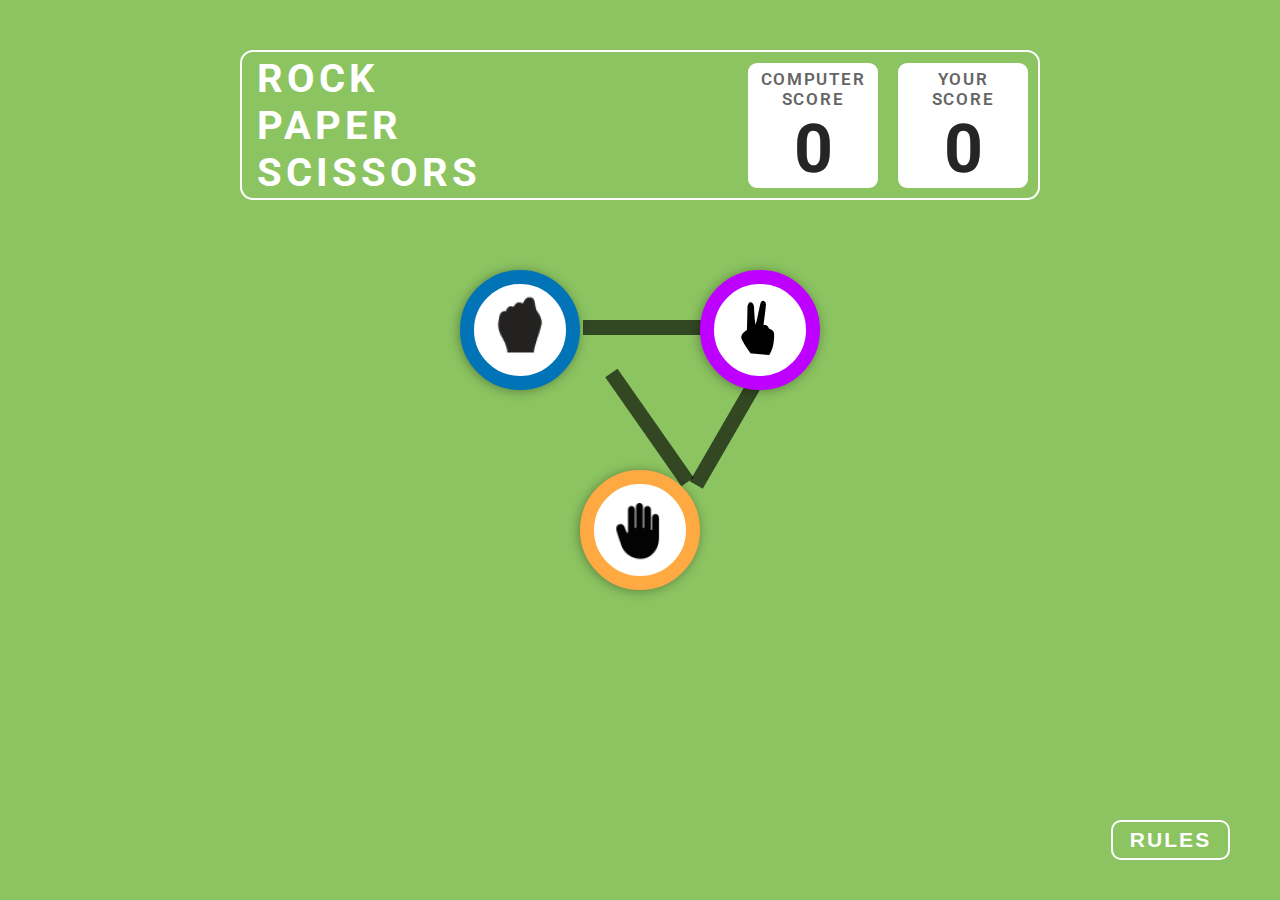
<file: index.html>
<!DOCTYPE html>
<html lang="en">

<head>
    <meta charset="UTF-8">
    <meta name="viewport" content="width=device-width, initial-scale=1.0">
    <title>Rock|Paper|Scissors</title>
    <link rel="stylesheet" href="style.css">
</head>

<body>
    <div class="main">
        <div class="scorebox">
            <div class="title">
                <h1>ROCK</h1>
                <h1>PAPER</h1>
                <h1>SCISSORS</h1>
            </div>
            <div class="wrapper">
                <div class="pc score">
                    <p>COMPUTER SCORE</p>
                    <h2>0</h2>
                </div>
                <div class="user score">
                    <p>YOUR <br> SCORE</p>
                    <h2>0</h2>
                </div>
            </div>
        </div>

        <div class="play">

            <div class="row1">
                <div class="rock hand">
                    <img src="assets/rock.png" alt="rock" onclick="userChoice('rock')">
                </div>
                <div class="scissors hand">
                    <img src="assets/scissors.png" alt="scissors" onclick="userChoice('scissors')">
                </div>
            </div>
            <div class="row2">
                <div class="paper hand">
                    <img src="assets/paper.png" alt="paper" onclick="userChoice('paper')">
                </div>
            </div>
            <img src="assets/Line 1.png" id="line1">
            <img src="assets/Line 1.png" id="line2">
            <img src="assets/Line 1.png" id="line3">


        </div>

        <div class="resultbox">
            <div class="userbox">
                <p style="margin-bottom: 30px">YOU PICKED</p>
                <div id="highlight1">
                <img id="userPicked" src="assets/paper.png" >
                </div>
            </div>

            <div class="decision">
                <p class="result1">YOU WIN</p>
                <p class="result2">AGAINST PC</p>
                <button onclick="restart()">Play agian</button>
            </div>

            <div class="computerbox">
                <p style="margin-bottom: 30px">PC PICKED</p>
                <div id="highlight2">
                <img id="pcPicked" src="assets/paper.png">
            </div>
            </div>

        </div>
    </div>

    <div class="buttons">
        <button class="rule" onclick="showRules()">RULES</button>
        <button class="next"><a href="win.html">NEXT</a></button>
    </div>
    <div class="rules">
        <div class="rulesbox">
            <p>Game Rules</p>
            <ul>
                <li><span>Rock beats scissors, scissors beat paper, and paper beats rock.</span></li>
                <li><span>Agree ahead of time whether you’ll count off “rock, paper, scissors, shoot” or just
                        “rock, paper, scissors.”</span></li>
                <li><span>Use rock, paper, scissors to settle minor decisions or simply play to pass the
                        time</span></li>
                <li><span>If both players lay down the same hand, each player lays down another hand </span>
                </li>
            </ul>
        </div>
        <div class="cross" onclick="closeRules()">X</div>
    </div>


    <script src="index.js"></script>
</body>

</html>
</file>
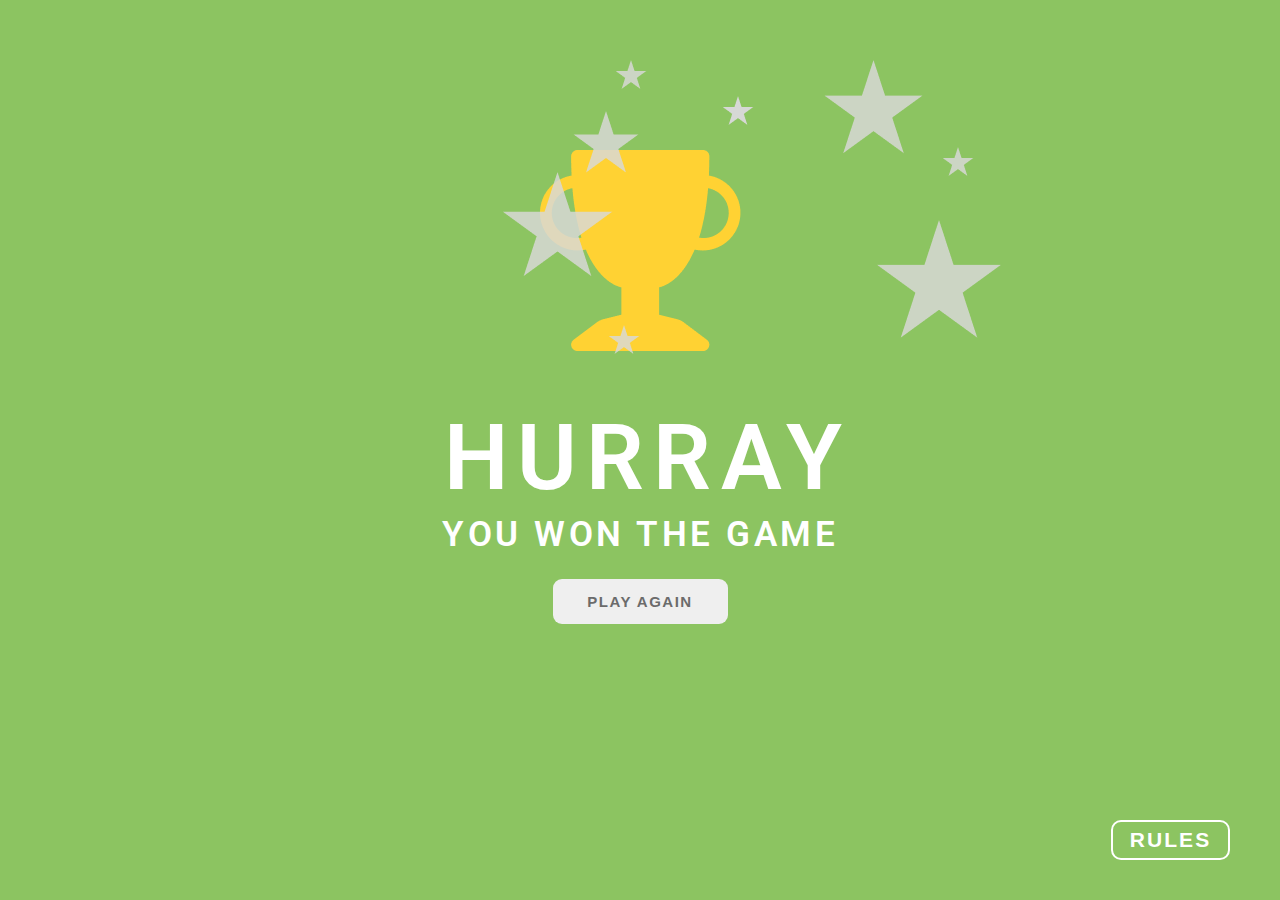
<file: win.html>
<!DOCTYPE html>
<html lang="en">

<head>
    <meta charset="UTF-8">
    <meta name="viewport" content="width=device-width, initial-scale=1.0">
    <title>Rock|Paper|Scissors</title>
    <link rel="stylesheet" href="style.css">


</head>

<body>
    <div class="main2">
        <img class="stars" src="assets/stars.png">
        <img class="trophy" src="assets/trophy.png">

        <h1>HURRAY</h1>
        <h2>YOU WON THE GAME</h2>
        <div class="decision playAgain">
            <button><a href="index.html">PLAY AGAIN</a> </button>
        </div>
        <div class="buttons">
            <button class="rule" onclick="showRules()">RULES</button>
        </div>
        <div class="rules">
            <div class="rulesbox">
                <p>Game Rules</p>
                <ul>
                    <li><span>Rock beats scissors, scissors beat paper, and paper beats rock.</span></li>
                    <li><span>Agree ahead of time whether you’ll count off “rock, paper, scissors, shoot” or just
                            “rock, paper, scissors.”</span></li>
                    <li><span>Use rock, paper, scissors to settle minor decisions or simply play to pass the
                            time</span></li>
                    <li><span>If both players lay down the same hand, each player lays down another hand </span>
                    </li>
                </ul>
            </div>
            <div class="cross" onclick="closeRules()">X</div>
        </div>
    </div>

    <script>
        const showRules = () => {
            document.querySelector(".rules").style.display = "flex";
        }

        const closeRules = () => {
            document.querySelector(".rules").style.display = "none";
        }
    </script>
</body>

</html>
</file>
<file: style.css>
@import url('https://fonts.googleapis.com/css2?family=Roboto&display=swap');

* {
  padding: 0px;
  margin: 0px;
  box-sizing: border-box;
}

body {
  height: 100%;
  width: 100%;
  background-color: #8CC461;
  font-family: 'Roboto', sans-serif;
}

.scorebox {
  height: 150px;
  width: 800px;
  border: 2px solid #FFFFFF;
  margin: auto;
  margin-top: 50px;
  border-radius: 13px;
  display: flex;
  justify-content: space-between;
  align-items: center;
  position: relative;
}

.wrapper {
  display: flex;
}


h1 {

  font-size: 40px;
  letter-spacing: 0.1em;
  text-align: left;
  color: #FFFFFF;
  padding-left: 15px;
}

.score {
  width: 130px;
  height: 125px;
  border-radius: 9px;
  background-color: #FFFFFF;
  margin: 10px;
}

.wrapper p {
  font-size: 17px;
  font-weight: 600;
  letter-spacing: 0.1em;
  text-align: center;
  color: #656565;
  padding-top: 6px;
}

h2 {
  font-size: 68px;
  text-align: center;
  color: #252525;
}

.row1 {
  display: flex;
  z-index: 0;
  justify-content: space-around;
  width: 480px;
  margin: auto;
}

.row2 {
  display: flex;
  justify-content: center;
  padding-top: 80px;
}

.play {
  padding: 70px;
}


.hand {
  background-color: #FFFFFF;
  height: 120px;
  width: 120px;
  border-radius: 50%;
  text-align: center;
  box-shadow: 3px 0px 21px 1px #00000033 inset;
  box-shadow: -1px 1px 11px 0px #00000059;
  cursor: pointer;
}

.hand2 {
  height: 150px;
  width: 150px;
}

.rock {
  border: 14px solid #0074B6;
  padding-top: 10px;
}

.scissors {
  border: 14px solid #BD00FF;
  padding-top: 15px;

}

.paper {
  border: 14px solid #FFA943;
  padding-top: 10px;
}

.buttons {
  display: flex;
  position: absolute;
  right: 50px;
  bottom: 40px;

}

.rule,
.next {
  width: 119px;
  height: 40px;
  border-radius: 10px;
  border: 2px solid #FFFFFF;
  font-size: 21px;
  font-weight: 600;
  letter-spacing: 0.1em;
  background-color: #8CC461;
  color: #FFFFFF;
  text-align: center;
  cursor: pointer;
}

.next {
  display: none;
  margin-left: 40px;
  padding-left: 25px;
  padding-top: 5px;

}

.rules {
  width: 303px;
  height: 367px;
  position: absolute;
  bottom: 60px;
  right: 50px;
  display: none;
}

.rulesbox {
  width: 278px;
  height: 325px;
  border-radius: 13px;
  border: 7px;
  background: linear-gradient(0deg, #004429, #004429),
    linear-gradient(0deg, #FFFFFF, #FFFFFF);
  border: 7px solid #FFFFFF;

}

.cross {
  width: 50px;
  height: 50px;
  border: 5px;
  background: linear-gradient(0deg, #FF0000, #FF0000),
    linear-gradient(0deg, #FFFFFF, #FFFFFF);
  border: 5px solid #FFFFFF;
  border-radius: 50%;
  font-size: 35px;
  font-weight: 400;
  text-align: center;
  color: #FFFFFF;
  position: absolute;
  top: -30px;
  right: 0px;
  cursor: pointer;
}

.rulesbox p {
  font-size: 29px;
  font-weight: 500;
  line-height: 34px;
  letter-spacing: 0em;
  text-align: center;
  color: #FFFFFF;
  padding: 10px;
}

ul {
  padding-left: 30px;
}

li {
  list-style: square;
  font-size: 20px;
  font-weight: 400;
  line-height: 15px;
  text-align: left;
  color: #FFD600;
  padding: 5px;
}

li span {
  color: #FFFFFF;
  font-size: 14px;
}

/* li:before {
  list-style-type: square;
  color: #FFD600; 
} */


#line1,
#line2,
#line3 {
  z-index: -1;
}

#line1 {
  position: relative;
  top: -270px;
  left: 45%;
}


#line3 {
  transform: rotate(55deg);
  position: relative;
  top: -170px;
  left: 21%;
}

#line2 {
  transform: rotate(120deg);
  position: relative;
  top: -170px;
  left: 40%;
}

.resultbox {
  width: 800px;
  margin: 100px auto;
  display: none;
  justify-content: center;
}

.resultbox>div {
  width: auto;
  padding: 0 45px;
}

.resultbox img {
  padding: 15px;
}

.resultbox p {
  font-size: 17px;
  line-height: 20px;
  letter-spacing: 0.1em;
  text-align: center;
  color: #ffffff;
}

.decision {
  display: flex;
  flex-direction: column;
  align-items: center;
  justify-content: center;
}

.decision p {
  font-size: 39px;
  font-weight: 800;
  line-height: 46px;
  letter-spacing: 0.1em;
  text-align: center;
  color: #FFFFFF;

}

.decision p:nth-child(2) {
  font-size: 25px;
  font-weight: 800;
  line-height: 29px;
  letter-spacing: 0.1em;
  text-align: center;

}

.decision button {
  width: 175px;
  height: 45px;
  border-radius: 9px;
  font-size: 15px;
  font-weight: 600;
  letter-spacing: 0.1em;
  color: #6B6B6B;
  border: none;
  margin-top: 20px;
  cursor: pointer;
}

.highlight {
  border-radius: 50%;
  box-shadow: 0px 0px 0px 30px #3b672032, 0px 0px 0px 50px #1DA82BC9, 0px 0px 0px 70px #2E9A2563;
  width: 150px;
  height: 150px;
}

/* win page */

.main2 {
  height: 100vh;
  padding: 150px;
  text-align: center;
}

.main2 .stars {
  position: absolute;
  left: 500px;
  top: 60px;
}

.main2 h1 {
  font-size: 91px;
  font-weight: 600;
  letter-spacing: 0.1em;
  color: #FFFFFF;
  margin: 0px;
  padding-top: 50px;
  text-align: center;
}

.main2 h2 {
  font-size: 35px;
  font-weight: 600;
  line-height: 48px;
  letter-spacing: 0.1em;
  color: #FFFFFF;
  margin: 0px;
}

.next a {
  text-decoration: none;
  color: #FFFFFF;
}

.playAgain a {
  text-decoration: none;
  color: #6B6B6B;
}
</file>
